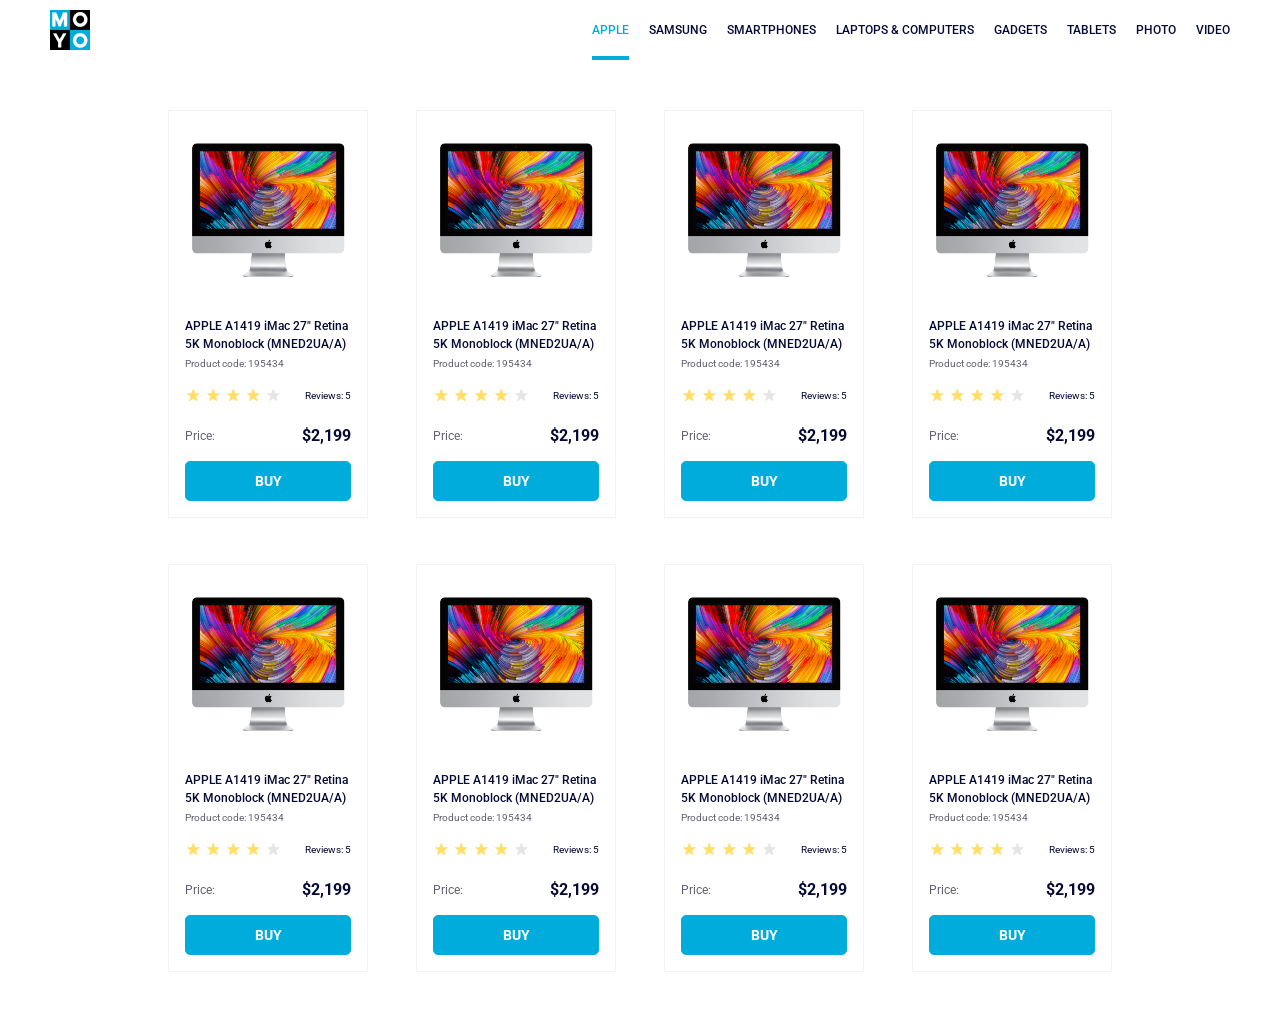
<file: index.html>
<!doctype html><html lang="en"><head><meta charset="utf-8"><meta name="viewport" content="width=device-width, initial-scale=1.0"><title>Catalog</title><link rel="preconnect" href="https://fonts.gstatic.com"><link href="https://fonts.googleapis.com/css2?family=Roboto:wght@400;500;700&display=swap" rel="stylesheet"><link rel="stylesheet" href="layout_catalog.794489e5.css"></head><body> <header class="header"> <a href="#" class="header__logo"> <img src="logo.d777a287.png" alt="Company Logo - Homepage"> </a> <nav class="nav"> <ul class="nav__list"> <li class="nav__item"> <a href="#" class="is-active nav__link"> Apple </a> </li> <li class="nav__item"> <a href="#" class="nav__link"> Samsung </a> </li> <li class="nav__item"> <a href="#" class="nav__link"> Smartphones </a> </li> <li class="nav__item"> <a href="#" class="nav__link" data-qa="nav-hover"> Laptops & Computers </a> </li> <li class="nav__item"> <a href="#" class="nav__link"> Gadgets </a> </li> <li class="nav__item"> <a href="#" class="nav__link"> Tablets </a> </li> <li class="nav__item"> <a href="#" class="nav__link"> Photo </a> </li> <li class="nav__item"> <a href="#" class="nav__link"> Video </a> </li> </ul> </nav> </header> <main class="cards"> <div class="card" data-qa="card"> <img src="imac.202c52ff.jpeg" class="card__img" alt="card image"> <div class="card__info"> <label class="card__title"> APPLE A1419 iMac 27" Retina 5K Monoblock (MNED2UA/A) </label> <label class="card__code">Product code: 195434</label> </div> <div class="card__reviews"> <div class="stars stars--4"> <div class="stars__star"></div> <div class="stars__star"></div> <div class="stars__star"></div> <div class="stars__star"></div> <div class="stars__star"></div> </div> <label class="card__reviews-count">Reviews: 5</label> </div> <div class="card__price"> <label class="card__price-title">Price:</label> <label class="card__price-value">$2,199</label> </div> <a href="#" class="card__button" data-qa="card-hover"> Buy </a> </div> <div class="card"> <img src="imac.202c52ff.jpeg" class="card__img" alt="card image"> <div class="card__info"> <label class="card__title"> APPLE A1419 iMac 27" Retina 5K Monoblock (MNED2UA/A) </label> <label class="card__code">Product code: 195434</label> </div> <div class="card__reviews"> <div class="stars stars--4"> <div class="stars__star"></div> <div class="stars__star"></div> <div class="stars__star"></div> <div class="stars__star"></div> <div class="stars__star"></div> </div> <label class="card__reviews-count">Reviews: 5</label> </div> <div class="card__price"> <label class="card__price-title">Price:</label> <label class="card__price-value">$2,199</label> </div> <a href="#" class="card__button"> Buy </a> </div> <div class="card"> <img src="imac.202c52ff.jpeg" class="card__img" alt="card image"> <div class="card__info"> <label class="card__title"> APPLE A1419 iMac 27" Retina 5K Monoblock (MNED2UA/A) </label> <label class="card__code">Product code: 195434</label> </div> <div class="card__reviews"> <div class="stars stars--4"> <div class="stars__star"></div> <div class="stars__star"></div> <div class="stars__star"></div> <div class="stars__star"></div> <div class="stars__star"></div> </div> <label class="card__reviews-count">Reviews: 5</label> </div> <div class="card__price"> <label class="card__price-title">Price:</label> <label class="card__price-value">$2,199</label> </div> <a href="#" class="card__button"> Buy </a> </div> <div class="card"> <img src="imac.202c52ff.jpeg" class="card__img" alt="card image"> <div class="card__info"> <label class="card__title"> APPLE A1419 iMac 27" Retina 5K Monoblock (MNED2UA/A) </label> <label class="card__code">Product code: 195434</label> </div> <div class="card__reviews"> <div class="stars stars--4"> <div class="stars__star"></div> <div class="stars__star"></div> <div class="stars__star"></div> <div class="stars__star"></div> <div class="stars__star"></div> </div> <label class="card__reviews-count">Reviews: 5</label> </div> <div class="card__price"> <label class="card__price-title">Price:</label> <label class="card__price-value">$2,199</label> </div> <a href="#" class="card__button"> Buy </a> </div> <div class="card"> <img src="imac.202c52ff.jpeg" class="card__img" alt="card image"> <div class="card__info"> <label class="card__title"> APPLE A1419 iMac 27" Retina 5K Monoblock (MNED2UA/A) </label> <label class="card__code">Product code: 195434</label> </div> <div class="card__reviews"> <div class="stars stars--4"> <div class="stars__star"></div> <div class="stars__star"></div> <div class="stars__star"></div> <div class="stars__star"></div> <div class="stars__star"></div> </div> <label class="card__reviews-count">Reviews: 5</label> </div> <div class="card__price"> <label class="card__price-title">Price:</label> <label class="card__price-value">$2,199</label> </div> <a href="#" class="card__button"> Buy </a> </div> <div class="card"> <img src="imac.202c52ff.jpeg" class="card__img" alt="card image"> <div class="card__info"> <label class="card__title"> APPLE A1419 iMac 27" Retina 5K Monoblock (MNED2UA/A) </label> <label class="card__code">Product code: 195434</label> </div> <div class="card__reviews"> <div class="stars stars--4"> <div class="stars__star"></div> <div class="stars__star"></div> <div class="stars__star"></div> <div class="stars__star"></div> <div class="stars__star"></div> </div> <label class="card__reviews-count">Reviews: 5</label> </div> <div class="card__price"> <label class="card__price-title">Price:</label> <label class="card__price-value">$2,199</label> </div> <a href="#" class="card__button"> Buy </a> </div> <div class="card"> <img src="imac.202c52ff.jpeg" class="card__img" alt="card image"> <div class="card__info"> <label class="card__title"> APPLE A1419 iMac 27" Retina 5K Monoblock (MNED2UA/A) </label> <label class="card__code">Product code: 195434</label> </div> <div class="card__reviews"> <div class="stars stars--4"> <div class="stars__star"></div> <div class="stars__star"></div> <div class="stars__star"></div> <div class="stars__star"></div> <div class="stars__star"></div> </div> <label class="card__reviews-count">Reviews: 5</label> </div> <div class="card__price"> <label class="card__price-title">Price:</label> <label class="card__price-value">$2,199</label> </div> <a href="#" class="card__button"> Buy </a> </div> <div class="card"> <img src="imac.202c52ff.jpeg" class="card__img" alt="card image"> <div class="card__info"> <label class="card__title"> APPLE A1419 iMac 27" Retina 5K Monoblock (MNED2UA/A) </label> <label class="card__code">Product code: 195434</label> </div> <div class="card__reviews"> <div class="stars stars--4"> <div class="stars__star"></div> <div class="stars__star"></div> <div class="stars__star"></div> <div class="stars__star"></div> <div class="stars__star"></div> </div> <label class="card__reviews-count">Reviews: 5</label> </div> <div class="card__price"> <label class="card__price-title">Price:</label> <label class="card__price-value">$2,199</label> </div> <a href="#" class="card__button"> Buy </a> </div> </main> </body></html>
</file>
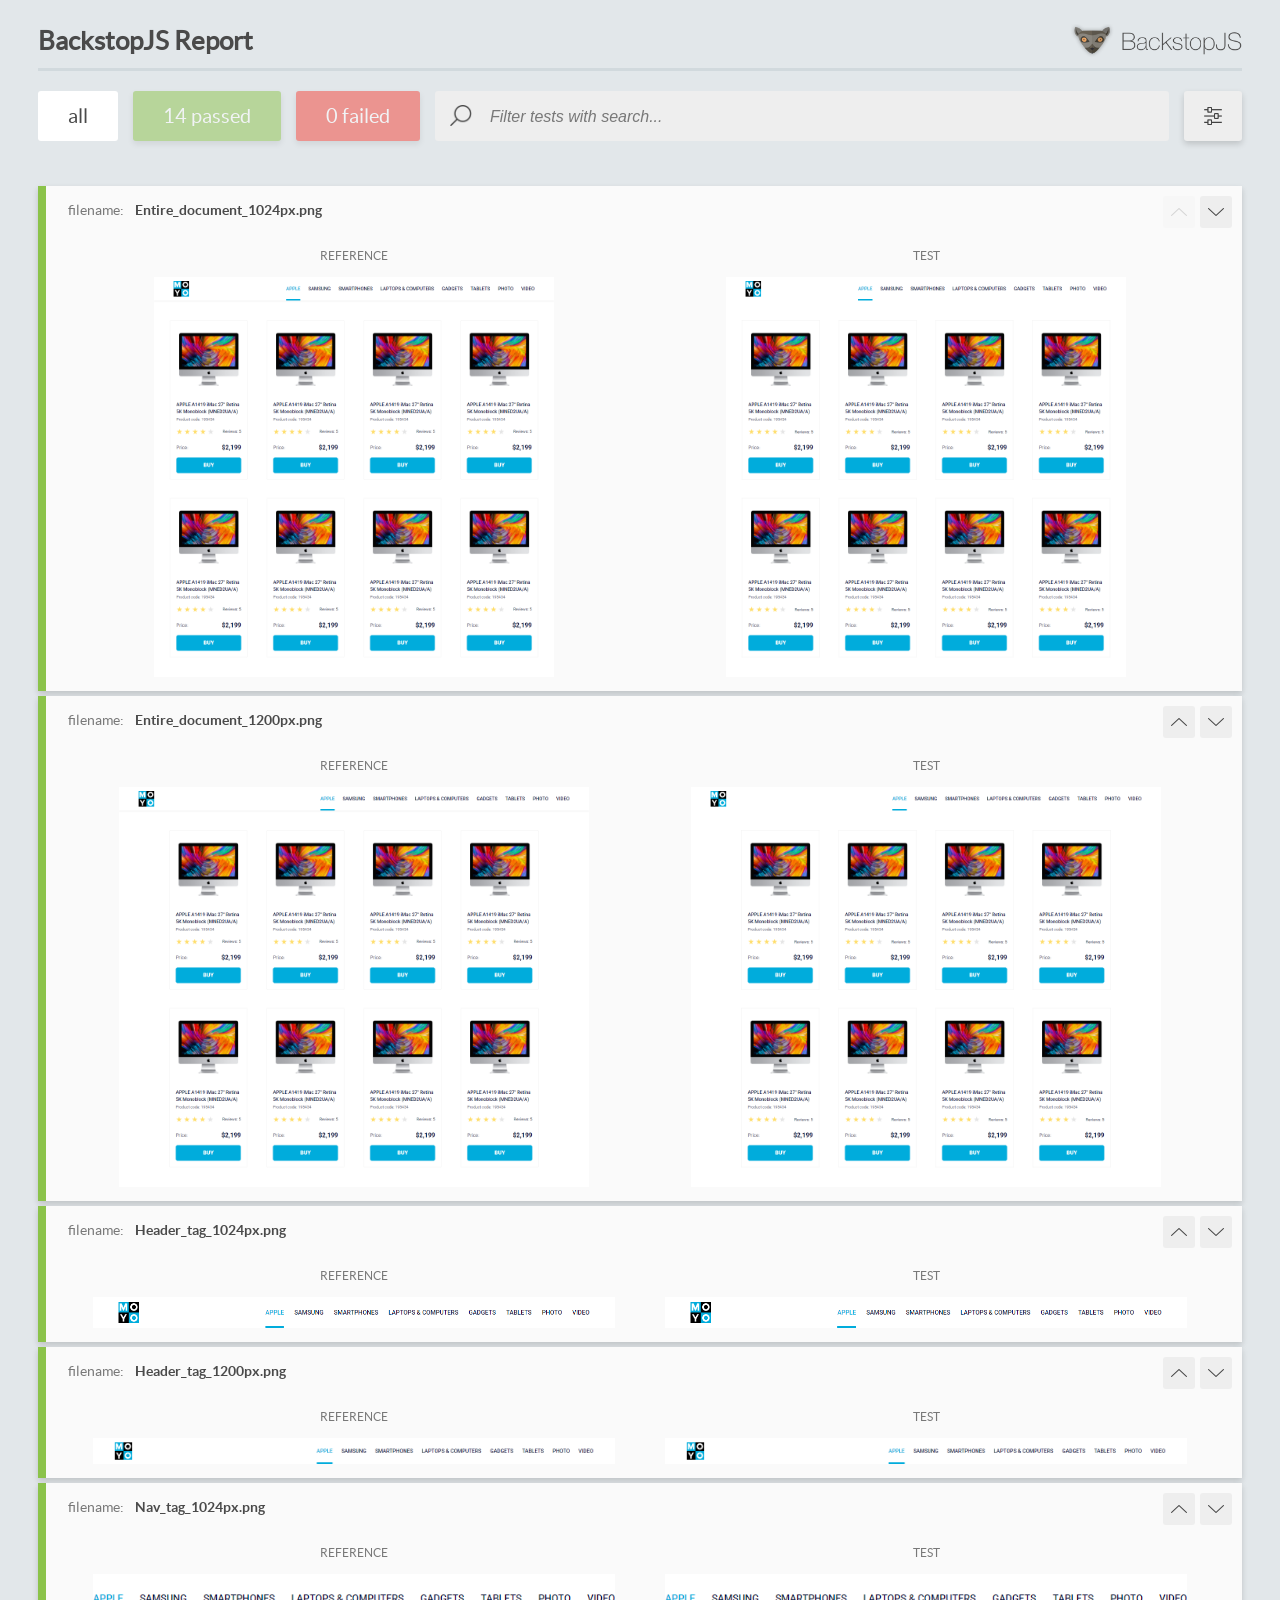
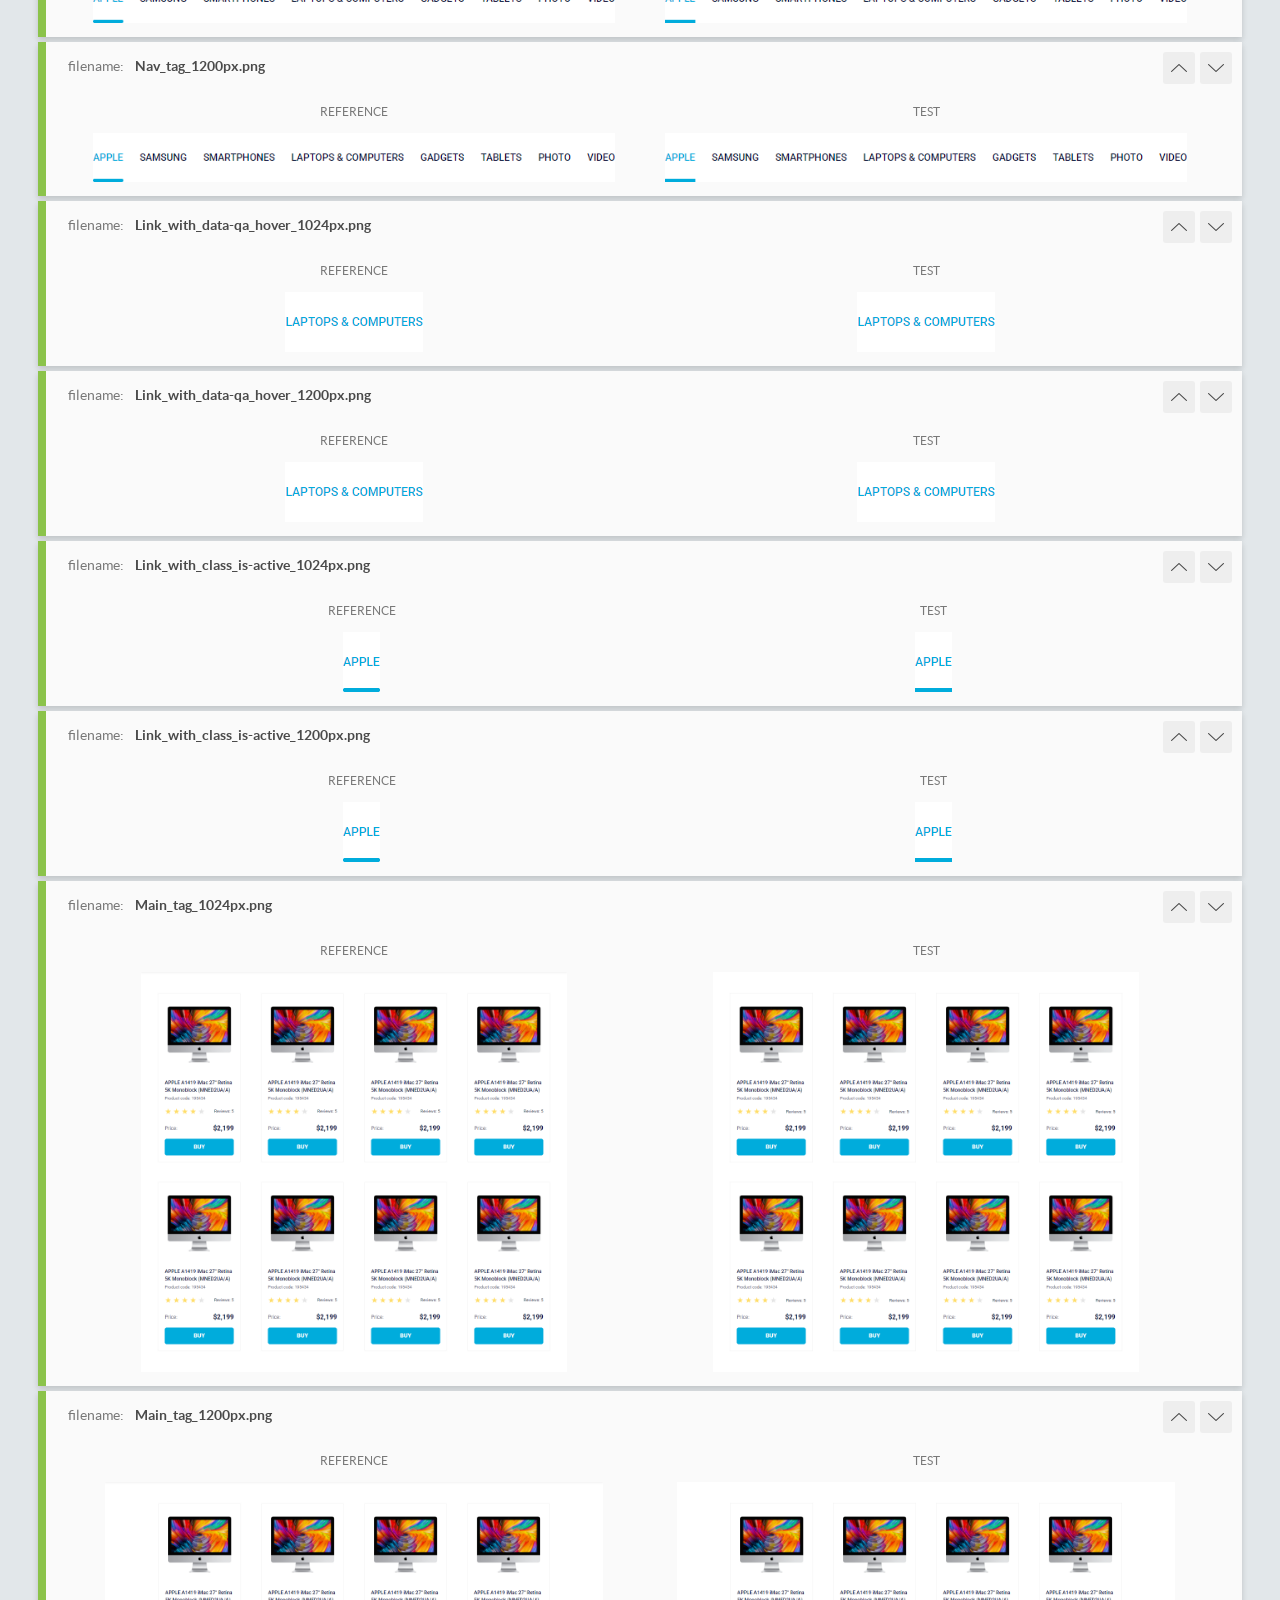
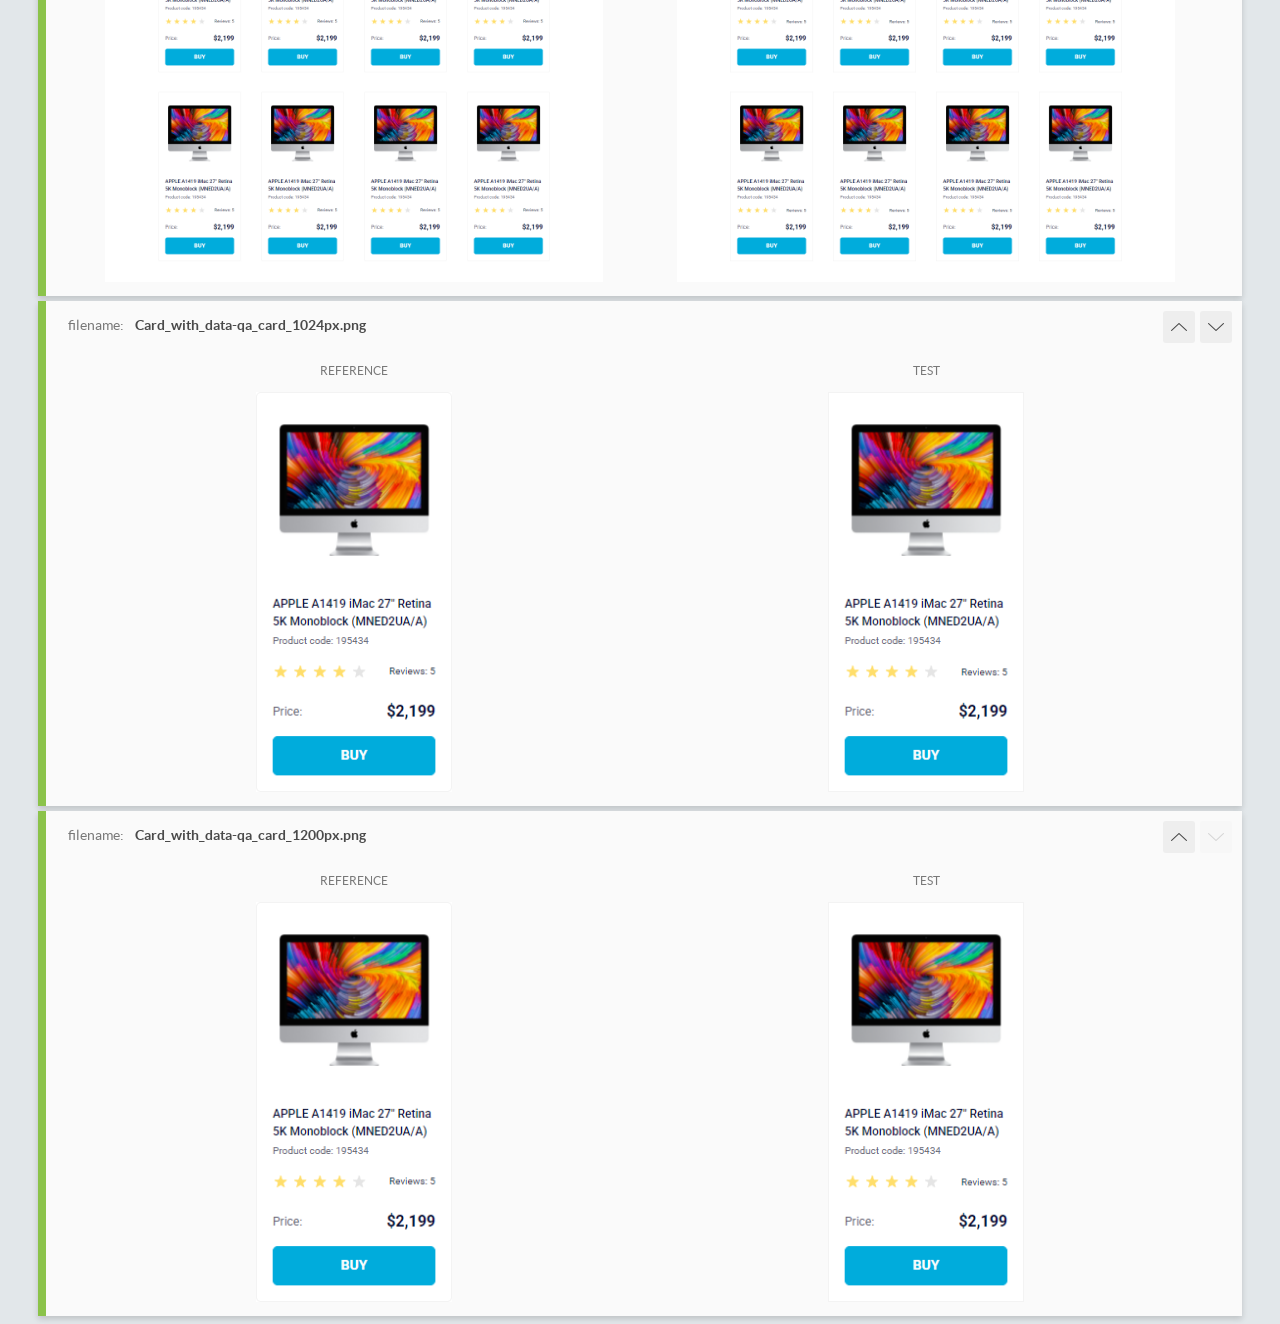
<file: report/html_report/index.html>
<!DOCTYPE html>
<html>
  <head>
    <meta charset="utf-8">
    <!-- Disable Cache -->
    <meta http-equiv="Cache-Control" content="no-cache, no-store, must-revalidate">
    <meta http-equiv="Pragma" content="no-cache">
    <meta http-equiv="Expires" content="0">

    <title>BackstopJS Report</title>

    <style>
      @font-face {
          font-family: 'latoregular';
          src: url('./assets/fonts/lato-regular-webfont.woff2') format('woff2'),
              url('./assets/fonts/lato-regular-webfont.woff') format('woff');
          font-weight: 400;
          font-style: normal;
      }
      @font-face {
          font-family: 'latobold';
          src: url('./assets/fonts/lato-bold-webfont.woff2') format('woff2'),
              url('./assets/fonts/lato-bold-webfont.woff') format('woff');
          font-weight: 700;
          font-style: normal;
      }

      .ReactModal__Body--open {
          overflow: hidden;
      }
      .ReactModal__Body--open .header {
        display: none;
      }

    </style>
  </head>
  <body style="background-color: #E2E7EA">
    <div id="root">

    </div>
    <script>
      function report (report) { // eslint-disable-line no-unused-vars
        window.tests = report;
      }
    </script>
    <script src="config.js"></script>
    <script src="index_bundle.js"></script>
  </body>
</html>
</file>
<file: layout_catalog.794489e5.css>
html{color:#060b35;font-family:Roboto,sans-serif;font-size:10px;font-weight:400;line-height:14px}body{margin:0}.header{background-color:#fff;justify-content:space-between;align-items:center;padding:0 50px;font-style:normal;font-weight:500;display:flex}.header__logo{height:40px}.nav__list{margin:0;padding:0;list-style:none;display:flex}.nav__link{text-transform:uppercase;color:#060b35;align-items:center;height:60px;font-size:12px;text-decoration:none;transition:color .3s;display:flex;position:relative}.nav__link:hover{color:#00acdc}.nav__item{margin:0 10px}.nav__item:first-child{margin-left:0}.nav__item:last-child{margin-right:0}.is-active{color:#00acdc}.is-active:after{content:"";background-color:#00acdc;width:100%;height:4px;position:absolute;bottom:0;left:0}.cards{grid-template-columns:1fr;justify-items:center;gap:46px 48px;width:944px;margin:0 auto;padding:50px 40px;display:grid}@media (width>=488px){.cards{grid-template-columns:repeat(2,1fr)}}@media (width>=768px){.cards{grid-template-columns:repeat(3,1fr)}}@media (width>=1024px){.cards{grid-template-columns:repeat(4,1fr)}}@media (width>=1200px){.cards{padding:50px 128px}}.card{box-sizing:border-box;border:1px solid #f3f3f3;flex-direction:column;width:200px;padding:32px 16px 16px;transition:transform .3s;display:flex}.card:hover{transform:scale(1.2)}.card__img{width:160px;height:134px;margin:0 auto 40px;display:block}.card__info{flex-direction:column;margin-bottom:16px;display:flex}.card__title{margin-bottom:4px;font-size:12px;font-weight:500;line-height:18px;transition:color .3s}.card__title:hover{color:#34568b}.card__code{color:#616070}.card__reviews,.card__price{flex-direction:row;justify-content:space-between;margin-bottom:16px;display:flex}.card__reviews{align-items:center;margin-bottom:24px}.card__reviews-count{align-self:end}.card__price-title{color:#616070;font-size:12px;line-height:18px}.card__price-value{font-size:16px;font-weight:700;line-height:18px}.card__button{box-sizing:border-box;color:#fff;text-transform:uppercase;background-color:#00acdc;border:1px solid #00acdc;border-radius:5px;justify-content:center;align-items:center;width:100%;height:40px;font-size:14px;font-weight:700;line-height:16px;text-decoration:none;transition:background-color .3s,color .3s;display:flex}.card__button:hover{color:#00acdc;background-color:#fff}.stars{display:flex}.stars__star{background-image:url(star.0aa15587.svg);background-position:50%;background-repeat:no-repeat;width:16px;height:16px;margin-right:4px}.stars--1 .stars__star:nth-child(-n+1),.stars--2 .stars__star:nth-child(-n+2),.stars--3 .stars__star:nth-child(-n+3),.stars--4 .stars__star:nth-child(-n+4),.stars--5 .stars__star:nth-child(-n+5){background-image:url(star-active.1a24ce14.svg)}
/*# sourceMappingURL=layout_catalog.794489e5.css.map */
</file>
